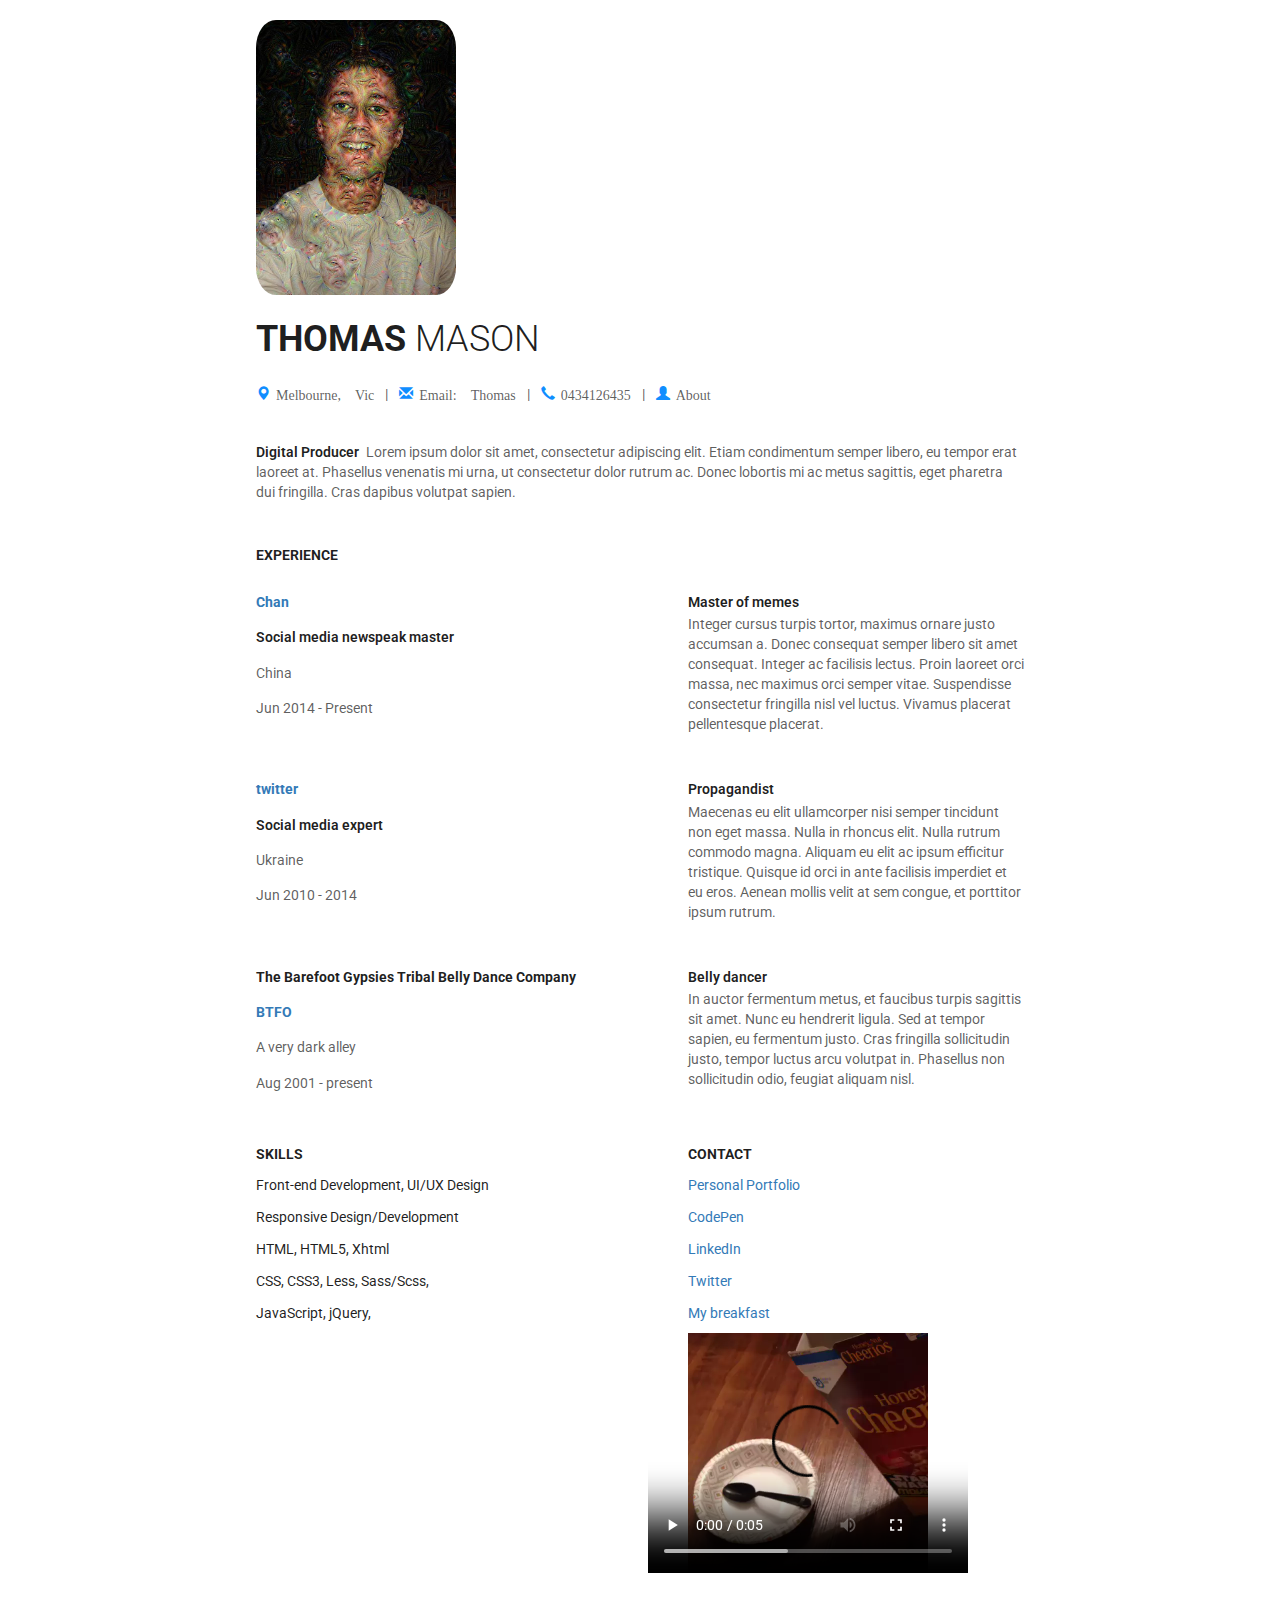
<file: index.html>
<!doctype html>
<html class="no-js" lang="">
    <head>
        <meta charset="utf-8">
        <meta http-equiv="x-ua-compatible" content="ie=edge">
        <title>Resume title</title>
        <meta name="description" content="Everything is awesome">
        <meta name="viewport" content="width=device-width, initial-scale=1">

        <link rel="apple-touch-icon" href="apple-touch-icon.png">

        <link href='http://fonts.googleapis.com/css?family=Roboto:400,500,400italic' rel='stylesheet' type='text/css'>
        <link rel="stylesheet" href="https://maxcdn.bootstrapcdn.com/bootstrap/3.3.5/css/bootstrap.min.css" charset="utf-8">
        <link rel="stylesheet" href="css/normalize.css">
        <link rel="stylesheet" href="css/main.css">

    </head>
    <body>
                    <div id="resume" class="ace">

              <div class="inside" id="top">
                <a href="img/deepdream.jpg"><img id="dream" src="img/deepdream.jpg" alt="google neural network deep dream" /></a>
                <h1 id="name">Thomas <span>Mason</span></h1>

                <ul class="subContact">
                  <li class="glyphicon glyphicon-map-marker">Melbourne, Vic</li>
                  <li>|</li>
                  <li><a id="contact-email" class="color glyphicon glyphicon-envelope" href="mailto:thetjmstudios@gmail.com"><span class="pdf-hide">Email: Thomas</span><span class="pdf-show">thetjmstudios@gmail.com</span></a></li>
                  <li>|</li>
                  <li class="glyphicon glyphicon-earphone" href="0434126435">0434126435</li>
                  <li>|</li>
                  <a href="about.html"><li class="glyphicon glyphicon-user">About</li></a>
                </ul>
                <div class="clearfix"></div>

                <div class="subAbout">
                  <h2 class="current-position">Digital Producer</h2>

                  <p class="about-me">Lorem ipsum dolor sit amet, consectetur adipiscing elit. Etiam condimentum semper libero, eu tempor erat laoreet at. Phasellus venenatis mi urna, ut consectetur dolor rutrum ac. Donec lobortis mi ac metus sagittis, eget pharetra dui fringilla. Cras dapibus volutpat sapien.</p>
                </div>
              </div>

              <div id="main">
                <div class="inside">

                  <div class="split">

              <div id="experience" class="list">
                    <h2 class="resumeSection color">Experience</h2>
                    <ul id="experiences">
                    <li class="experience">
                      <section class="left">
                        <span class="">
                          <h3 class="title"><a class="company_url" href="http://thumbpress.com/wp-content/uploads/2011/10/Grandma-finds-the-Internet-25.jpg" target="_blank">Chan</a></h3>
                          <h3 class="subtitle ">Social media newspeak master</h3>
                        </span>
                        <h3 class="location">China</h3>
                        <h3 class="time">Jun 2014 - Present</h3>
                      </section>
                      <section class="right">
                        <h3 class="subtitle">Master of memes</h3>
                        <div class="description"><p>Integer cursus turpis tortor, maximus ornare justo accumsan a. Donec consequat semper libero sit amet consequat. Integer ac facilisis lectus. Proin laoreet orci massa, nec maximus orci semper vitae. Suspendisse consectetur fringilla nisl vel luctus. Vivamus placerat pellentesque placerat. </p></div>
                      </section>
                      <div class="clearfix"></div>
                    </li>

                    <li class="experience">
                      <section class="left">
                        <span class="">
                          <h3 class="title"><a class="company_url" href="https://twitter.com/thetjmstudios" target="_blank">twitter</a></h3>
                          <h3 class="subtitle ">Social media expert</h3>
                        </span>

                        <h3 class="location">Ukraine</h3>
                        <h3 class="time">Jun 2010 - 2014</h3>
                      </section>

                      <section class="right">
                        <h3 class="subtitle ">Propagandist</h3>
                        <div class="description"><p>Maecenas eu elit ullamcorper nisi semper tincidunt non eget massa. Nulla in rhoncus elit. Nulla rutrum commodo magna. Aliquam eu elit ac ipsum efficitur tristique. Quisque id orci in ante facilisis imperdiet et eu eros. Aenean mollis velit at sem congue, et porttitor ipsum rutrum.</p></div>
                      </section>
                      <div class="clearfix"></div>
                    </li>

                    <li class="experience">
                      <section class="left">
                        <span class="">
                          <h3 class="title ">The Barefoot Gypsies Tribal Belly Dance Company</h3>
                          <h3 class="title"><a class="company_url" href="http://www.marcofolio.net/images/stories/fun/imagedump/demotivational_posters/teamwork.jpg" target="_blank">BTFO</a></h3>
                        </span>
                        <h3 class="location">A very dark alley</h3>
                        <h3 class="time">Aug 2001 - present</h3>
                      </section>

                      <section class="right">
                        <h3 class="subtitle ">Belly dancer</h3>
                        <div class="description"><p>In auctor fermentum metus, et faucibus turpis sagittis sit amet. Nunc eu hendrerit ligula. Sed at tempor sapien, eu fermentum justo. Cras fringilla sollicitudin justo, tempor luctus arcu volutpat in. Phasellus non sollicitudin odio, feugiat aliquam nisl.</p></div>
                      </section>
                      <div class="clearfix"></div>
                    </li>

                  </ul>
                  </div>
              <div class="clearfix"></div>


                    <div class="clearfix"></div>



                    <div class="clearfix"></div>


                    <div id="skills" class="list left">
                    <h2 class="resumeSection color">Skills</h2>
                      <ul class="skills">
                        <li class="skill">Front-end Development, UI/UX Design</li>
                        <li class="skill">Responsive Design/Development</li>
                        <li class="skill">HTML, HTML5, Xhtml</li>
                        <li class="skill">CSS, CSS3, Less, Sass/Scss,</li>
                        <li class="skill">JavaScript, jQuery,</li>
                      </ul>
                    </div>

                    <div id="contact" class="list left ">
                    <h2 class="resumeSection color">Contact</h2>

                  <ul class="contact">

                      <li><a class="color" href="https://definitelynotspam.com" target="_blank"><span class="pdf-hide">Personal Portfolio</span><span class="pdf-show">https://definitelynotspam.com</span></a></li>
                      <li><a class="color" href="http://codepen.io" target="_blank"><span class="pdf-hide">CodePen</span><span class="pdf-show">http://codepen.io/</span></a></li>
                      <li><a class="color" href="https://au.linkedin.com/in/tjmthomasmason" target="_blank"><span class="pdf-hide">LinkedIn</span><span class="pdf-show">https://au.linkedin.com/in/tjmthomasmason</span></a></li>
                      <li><a class="color" href="https://twitter.com/thetjmstudios" target="_blank"><span class="pdf-hide">Twitter</span><span class="pdf-show">https://twitter.com/thetjmstudios</span></a></li>
                      <li><a class="color">My breakfast  <video width="320" height="240" controls autoplay loop>
                            <source src="static/yummy.webm" type="video/webm">
                              Your browser does not support the video tag.
                            </video></a></li>
                  </ul>
                  </div>

              <div class="clearfix"></div>

                  </div>

                </div>

              </div>

              </div>

    </body>
</html>
</file>
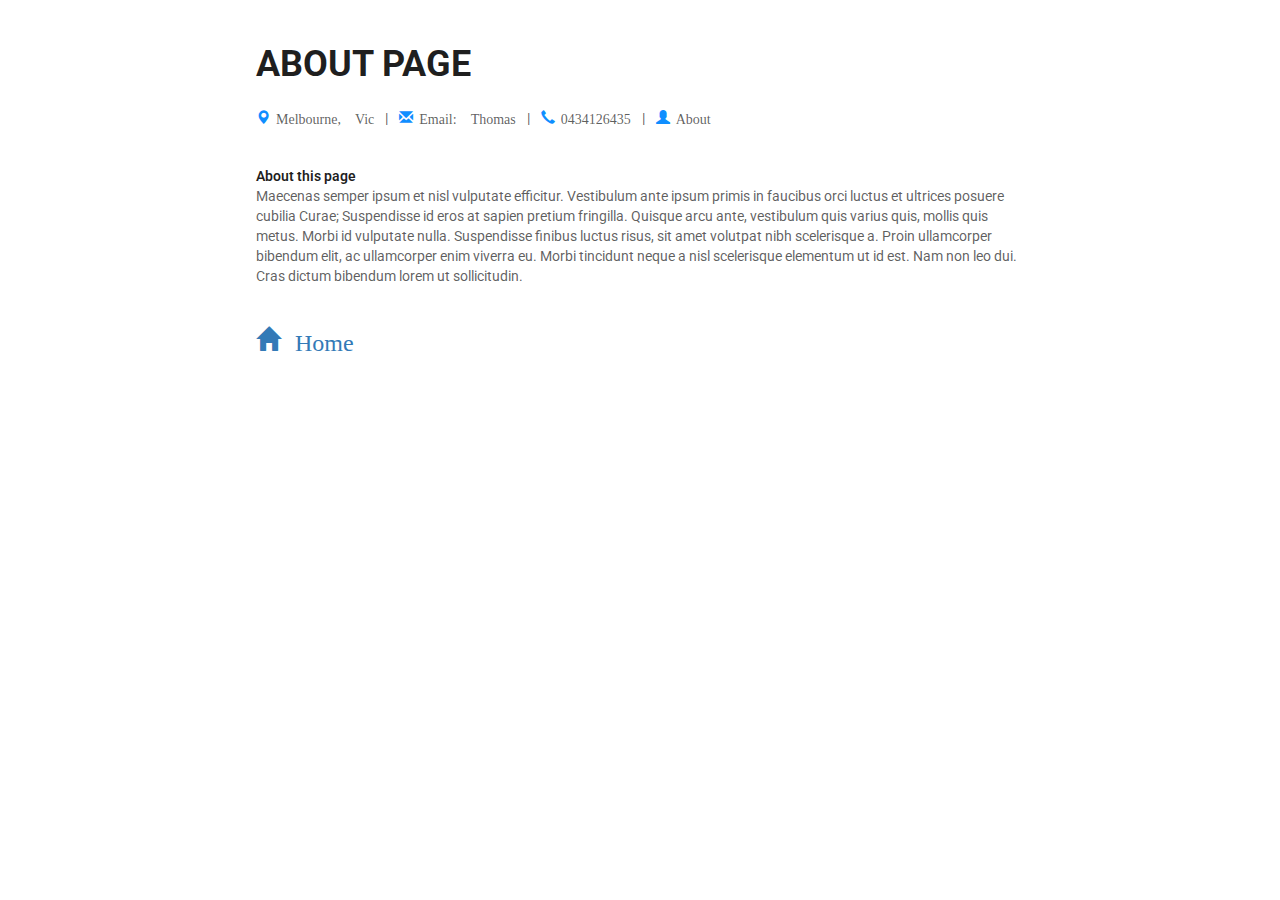
<file: about.html>
<!doctype html>
<html class="no-js" lang="">
    <head>
        <meta charset="utf-8">
        <meta http-equiv="x-ua-compatible" content="ie=edge">
        <title>About page</title>
        <meta name="description" content="Everything is about">
        <meta name="viewport" content="width=device-width, initial-scale=1">

        <link rel="apple-touch-icon" href="apple-touch-icon.png">

        <link href='http://fonts.googleapis.com/css?family=Roboto:400,500,400italic' rel='stylesheet' type='text/css'>
        <link rel="stylesheet" href="https://maxcdn.bootstrapcdn.com/bootstrap/3.3.5/css/bootstrap.min.css" charset="utf-8">
        <link rel="stylesheet" href="css/normalize.css">
        <link rel="stylesheet" href="css/main.css">

    </head>
    <body>
                    <div id="resume" class="ace">

              <div class="inside" id="top">

                <h1 id="name">About Page</span></h1>

                <ul class="subContact">
                  <li class="glyphicon glyphicon-map-marker">Melbourne, Vic</li>
                  <li>|</li>
                  <li><a id="contact-email" class="color glyphicon glyphicon-envelope" href="mailto:thetjmstudios@gmail.com"><span class="pdf-hide">Email: Thomas</span><span class="pdf-show">thetjmstudios@gmail.com</span></a></li>
                  <li>|</li>
                  <li class="glyphicon glyphicon-earphone" href="0434126435">0434126435</li>
                  <li>|</li>
                  <a href="about.html"><li class="glyphicon glyphicon-user">About</li></a>
                </ul>
                <div class="clearfix"></div>

                <div class="subAbout">
                  <h2 class="current-position">About this page</h2>
                  <br>
                  <p class="about-me">Maecenas semper ipsum et nisl vulputate efficitur. Vestibulum ante ipsum primis in faucibus orci luctus et ultrices posuere cubilia Curae; Suspendisse id eros at sapien pretium fringilla. Quisque arcu ante, vestibulum quis varius quis, mollis quis metus. Morbi id vulputate nulla. Suspendisse finibus luctus risus, sit amet volutpat nibh scelerisque a. Proin ullamcorper bibendum elit, ac ullamcorper enim viverra eu. Morbi tincidunt neque a nisl scelerisque elementum ut id est. Nam non leo dui. Cras dictum bibendum lorem ut sollicitudin.</p>
                  <br>
                  <br>
                  <a href="index.html"> <h3 class="glyphicon glyphicon-home">Home</h3></a>
                </div>
              </div>


              </div>

    </body>
</html>
</file>
<file: css/main.css>
body{
  background: #fff;
  color: rgba(0, 0, 0, 0.88)
}

#resume {
  margin: 0 auto;
  padding: 20px 0 57px
}

#top h1#name {
  font-size: 36px;
  line-height: 40px;
  color: rgba(0, 0, 0, 0.88);
  text-transform: uppercase;
  font-weight: 700

}

#top h1#name span {
  font-weight: 300
}

#top ul.subContact {
  font-size: 14px;
  margin-top: 9px
}

#top ul.subContact li {
  display: inline-block;
  color: rgba(0, 0, 0, 0.64);
  margin-right: 8px
}

#top ul.subContact li a {
  color: rgba(0, 0, 0, 0.64) !important
}

#top .subAbout {
  margin-top: 28px;
  font-size: 14px
}

#top .subAbout h2.current-position {
  font-size: 14px;
  font-weight: 600;
  display: inline;
  margin-right: 4px;
  color: rgba(0, 0, 0, 0.88)
}

#top .subAbout p.about-me {
  display: inline;
  color: rgba(0, 0, 0, 0.64)
}

#resume #main .list ul {
  margin-top: -8px
}

#resume #main .list ul li {
  margin-top: 20px
}

#resume #main h2 {
  margin-top: 46px;
  font-weight: 700;
  text-transform: uppercase;
  font-size: 14px
}

#resume #main .list ul li .description {
  color: rgba(0, 0, 0, 0.64) !important
}

#resume #main .list ul li h3.time,
#resume #main .list ul li .description {
  margin-bottom: 0
}

#resume #main #skills,
#resume #main #contact {
  width: 50%
}

#resume #main #skills {
  padding-right: 48px
}

#resume #main #contact {
  padding-left: 48px
}

#resume #main #contact.no-skills {
  padding-left: 0
}


.spacing-small #resume {
  padding: 49px 0
}

.spacing-small #top .subAbout {
  margin-top: 20px
}

.spacing-small #resume #main h2 {
  margin-top: 28px
}

.spacing-small #resume #main .list ul {
  margin-top: -8px
}

.spacing-small #resume #main .list ul li {
  margin-top: 20px
}

.spacing-small #resume #main #skills.list ul li:not(:first-child),
.spacing-small #resume #main #contact.list ul li:not(:first-child) {
  margin-top: 4px
}

.spacing-large #resume {
  padding: 81px 0 73px
}

.spacing-large #top .subAbout {
  margin-top: 44px
}

.spacing-large #resume #main h2 {
  margin-top: 52px
}

.spacing-large #resume #main .list ul {
  margin-top: 0
}

.spacing-large #resume #main .list ul li {
  margin-top: 20px
}


* {
  margin: 0;
  padding: 0;
  list-style: none;
  text-decoration: none;
  border: none;
  outline: none;
  -webkit-font-smoothing: antialiased;
  box-sizing: border-box;
  -moz-box-sizing: border-box;
  -webkit-box-sizing: border-box;
  -webkit-appearance: none
}

body {
  font-family:'Roboto', sans-serif;
  line-height: 20px
}

.clearfix {
  clear: both
}

.desktop-hide {
  display: none
}

.left {
  float: left
}

.right {
  float: right
}

.pdf-show {
  display: none
}

.pending {
  margin-top: 20px
}

.pending i {
  display: block;
  width: 32px;
  height: 32px;
  background-size: 32px 32px
}

.dark-theme .pending i {
}

.pending span {
  font-size: 14px;
  color: rgba(0, 0, 0, 0.4)
}

.dark-theme .pending span {
  color: rgba(255, 255, 255, 0.64)
}

#resume {
  width: 768px
}

#resume #main .list ul li:not(:first-child) {
  margin-top: 28px
}

#resume #main .list ul li h3 {
  font-weight: 400;
  font-size: 14px;
  margin-bottom: 4px
}

#resume #main .list ul li h3.title {
  font-weight: 700;
  color: rgba(0, 0, 0, 0.88)
}

#resume #main .list ul li h3.subtitle {
  font-weight: 600;
  color: rgba(0, 0, 0, 0.88)
}

#resume #main .list ul li h3.time,
#resume #main .list ul li h3.location {
  color: rgba(0, 0, 0, 0.64)
}

#resume #main .list ul li h3.time .period {
  color: rgba(0, 0, 0, 0.4)
}

#resume #main .list ul li .left,
#resume #main .list ul li .right {
  width: 50%
}

#resume #main .list ul li .left {
  padding-right: 48px
}

#resume #main .list ul li .right {
  padding-left: 48px
}

#resume #main .list ul li .description {
  font-size: 14px;
  color: rgba(0, 0, 0, 0.4)
}

#resume #main .list ul li .description p {
  margin-bottom: 12px
}

#resume #main .list ul li .description p:last-of-type {
  margin-bottom: 0
}

#resume #main #skills.list ul li,
#resume #main #contact.list ul li {
  font-size: 14px;
  line-height: 20px
}

#resume #main #skills.list ul li:not(:first-child),
#resume #main #contact.list ul li:not(:first-child) {
  margin-top: 12px
}

body.font-consolas {
  font-family: 'Roboto', sans-serif
}

body.font-iowan-old-style {
  font-family: 'Roboto', sans-serif
}

#dream{
  width:200px;
  border-radius: 10%
}
.glyphicon-envelope:before, .glyphicon-earphone:before, .glyphicon-map-marker:before, .glyphicon-user:before{
  margin-right:6px;
  color:#0F8EFF;
}
.glyphicon-home:before{
  margin-right:15px;
}

video{
  margin:10px 0 0 -40px;
}
</file>
